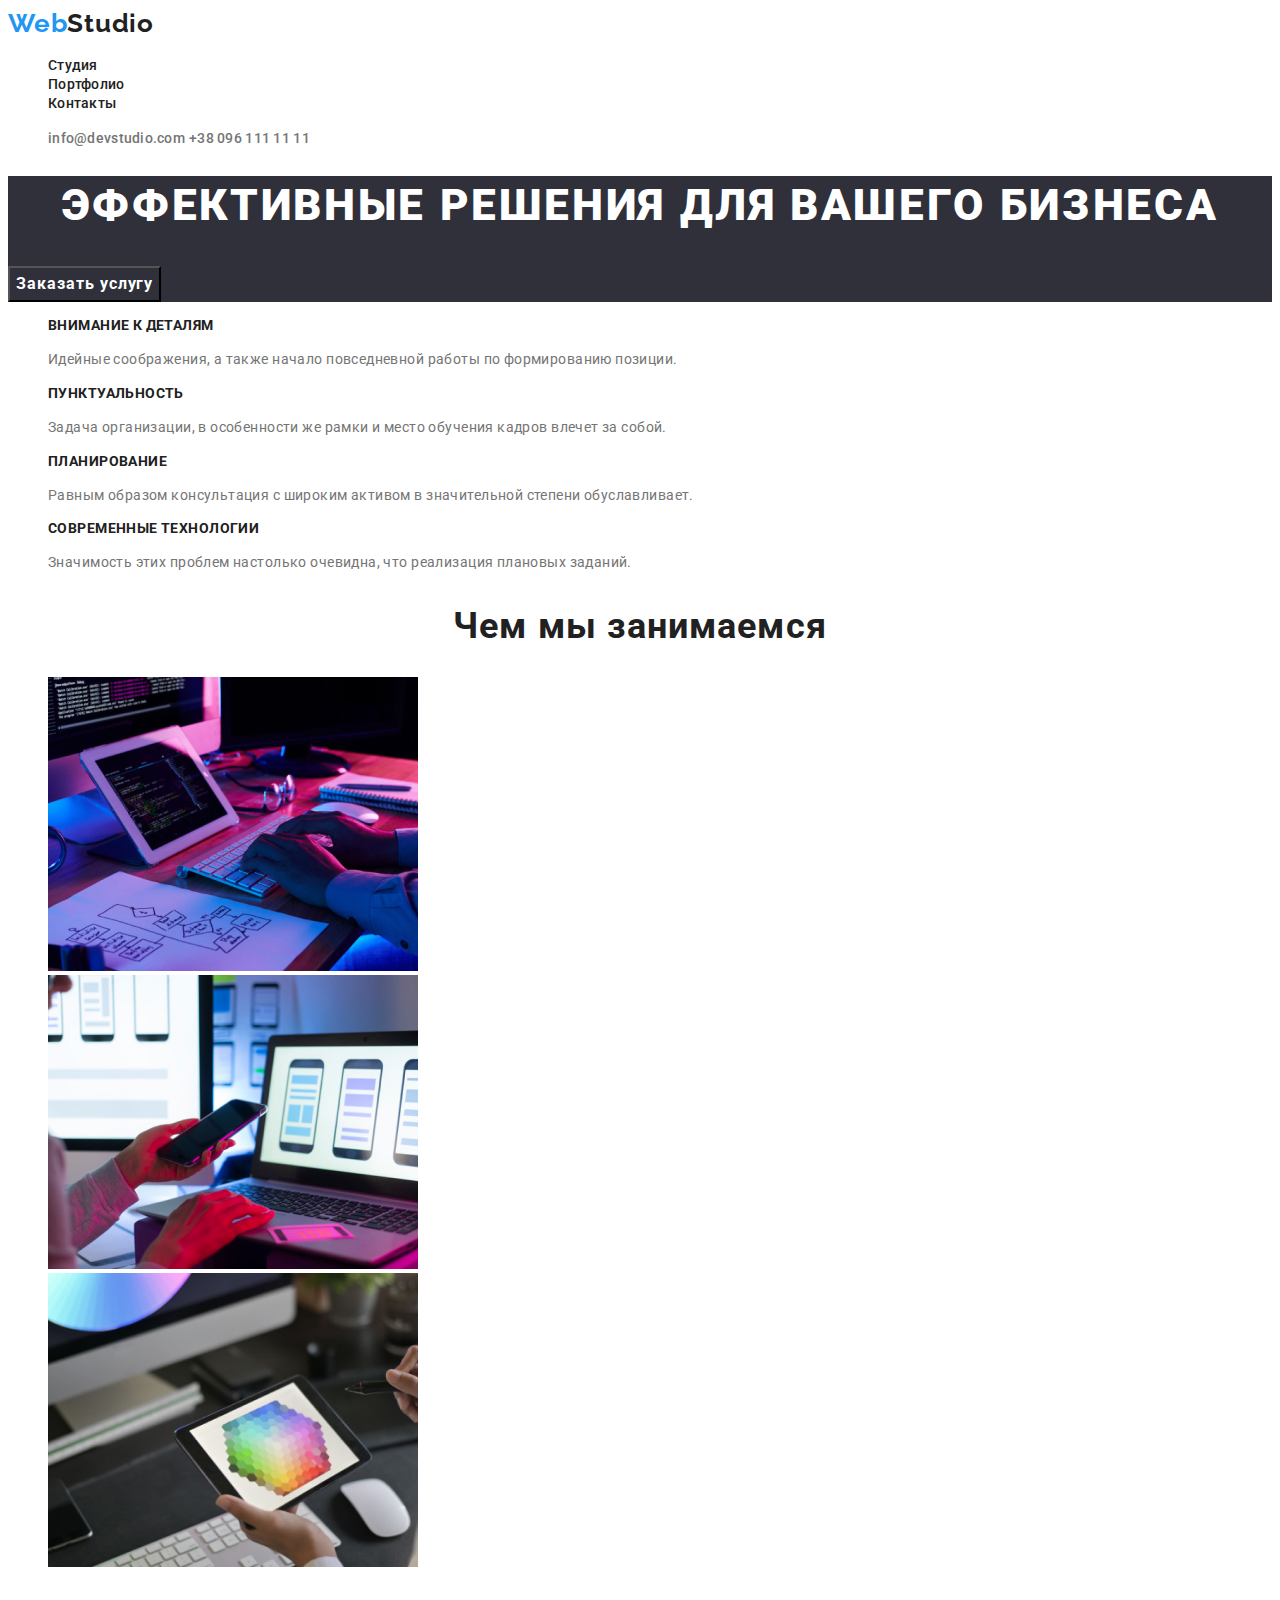
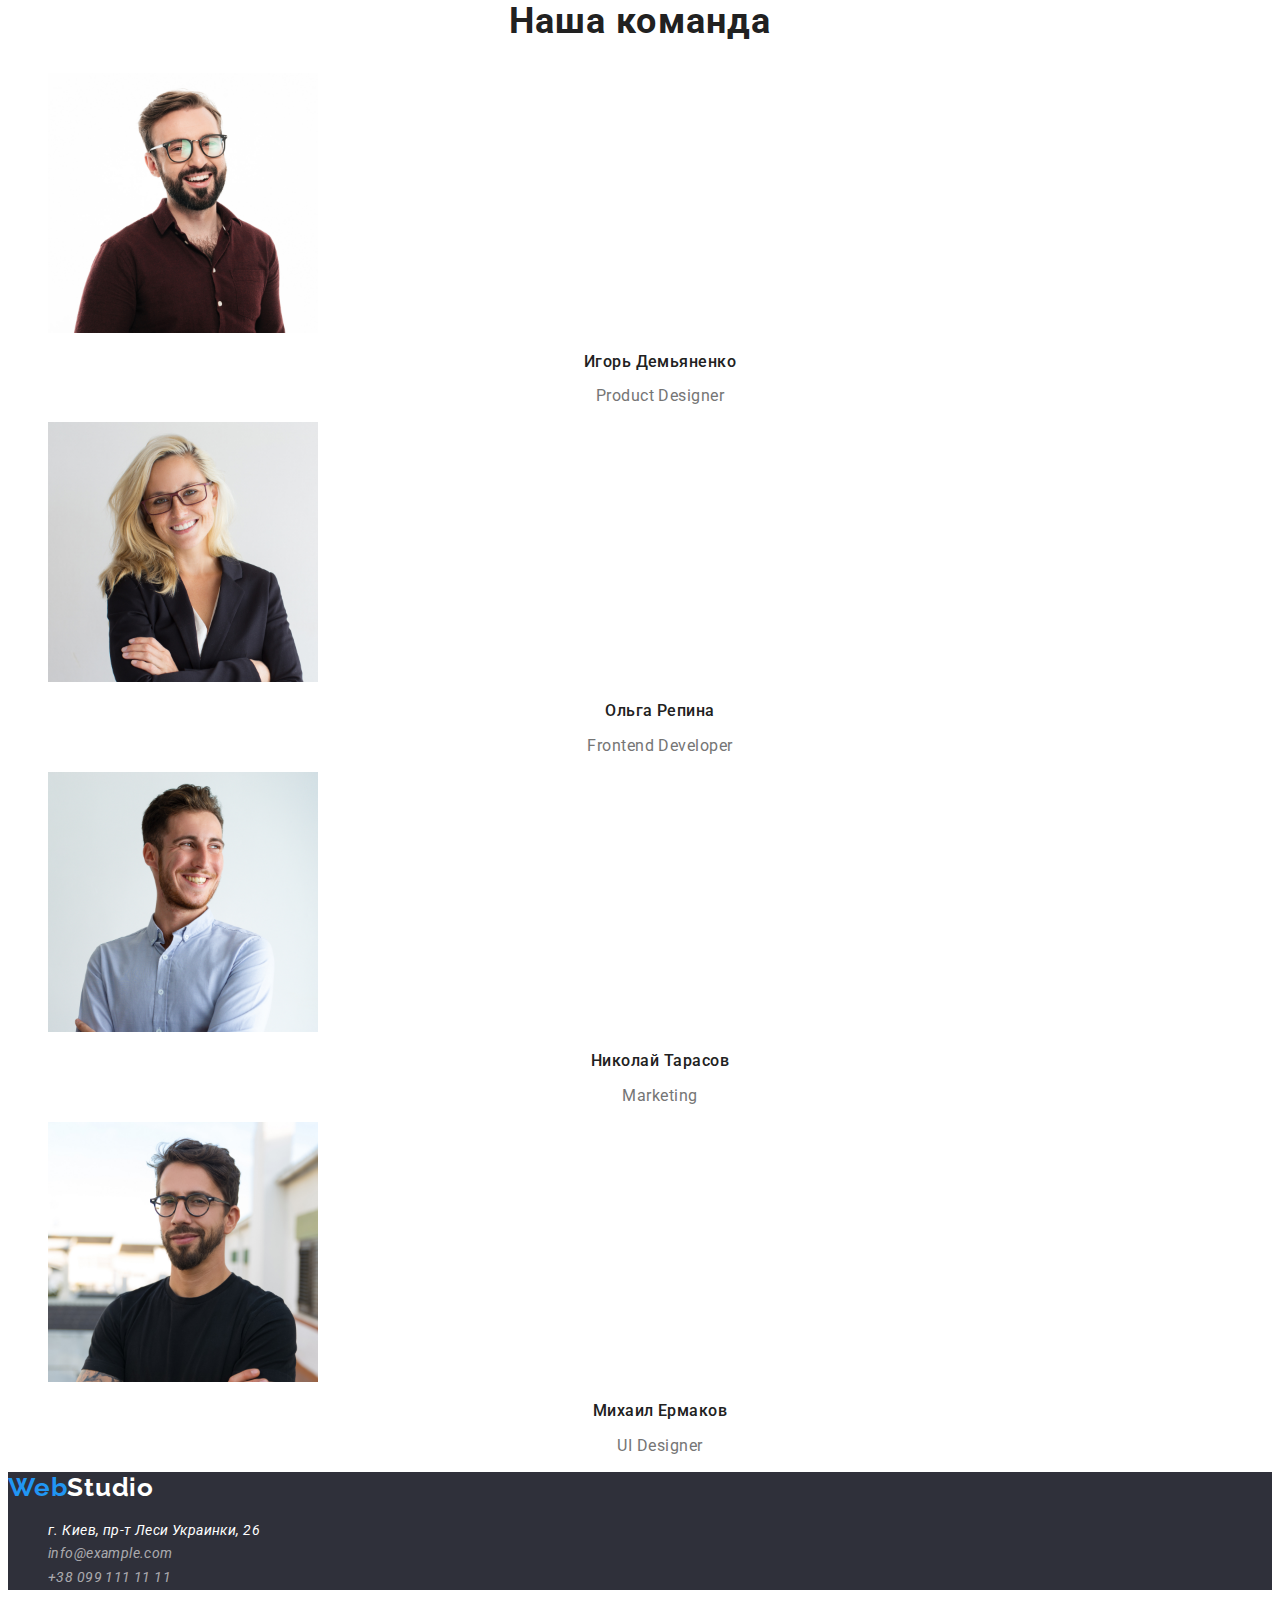
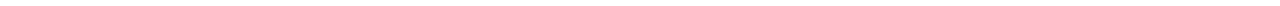
<file: index.html>
<!DOCTYPE html>
<html lang="ru">
  <head>
    <meta charset="UTF-8" />
    <meta http-equiv="X-UA-Compatible" content="IE=edge" />
    <meta name="viewport" content="width=device-width, initial-scale=1.0" />
    <title>Document</title>
    <link rel="stylesheet" href="./css/styles.css" />
    <!--Шрифт-->
    <link rel="preconnect" href="https://fonts.googleapis.com" />
    <link rel="preconnect" href="https://fonts.gstatic.com" crossorigin />
    <link
      href="https://fonts.googleapis.com/css2?family=Raleway:wght@700&family=Roboto:wght@400;500;700;900&display=swap"
      rel="stylesheet"
    />
  </head>
  <body>
    <!--Секція хедер-->
    <header class="header">
      <nav class="header-nav">
        <a class="header-logo link" href="./index.html">
          <span>Web</span>Studio
        </a>
        <ul class="header-list list">
          <li class="heade-list-item">
            <a class="header-link link" href=""> Студия </a>
          </li>
          <li class="heade-list-item">
            <a class="header-link link" href="./portfolio.html"> Портфолио </a>
          </li>
          <li class="heade-list-item">
            <a class="header-link link" href=""> Контакты </a>
          </li>
        </ul>
      </nav>
      <ul class="list">
        <li class="header-group">
          <a class="header-mail link contact" href="mailto:info@devstudio.com"
            >info@devstudio.com</a
          >
          <a class="header-contact link contact" href="tel:+380961111111"
            >+38 096 111 11 11</a
          >
        </li>
      </ul>
    </header>

    <!--Блок унікального контенту-->

    <main class="main">
      <div class="main-div">
        <!-- Секція шапка -->
        <section class="hat">
          <h1 class="hat-title">Эффективные решения для вашего бизнеса</h1>
          <button class="hat-btn" type="button">Заказать услугу</button>
        </section>
      </div>

      <!--Секція особливості-->
      <section class="section">
        <ul class="list">
          <li>
            <h3 class="section-title">Внимание к деталям</h3>
            <p class="section-paragraph">
              Идейные соображения, а также начало повседневной работы по
              формированию позиции.
            </p>
          </li>
          <li>
            <h3 class="section-title">Пунктуальность</h3>
            <p class="section-paragraph">
              Задача организации, в особенности же рамки и место обучения кадров
              влечет за собой.
            </p>
          </li>
          <li>
            <h3 class="section-title">Планирование</h3>
            <p class="section-paragraph">
              Равным образом консультация с широким активом в значительной
              степени обуславливает.
            </p>
          </li>
          <li>
            <h3 class="section-title">Современные технологии</h3>
            <p class="section-paragraph">
              Значимость этих проблем настолько очевидна, что реализация
              плановых заданий.
            </p>
          </li>
        </ul>
      </section>

      <!--Секція роботи-->
      <section class="work">
        <h2 class="section-work">Чем мы занимаемся</h2>
        <ul class="list">
          <li>
            <img
              src="./images/images-work/img-1.jpg"
              alt="Написання коду"
              width="370"
              height="294"
            />
          </li>
          <li>
            <img
              src="./images/images-work/img-2.jpg"
              alt="Робота з інтерфейсом"
              width="370"
              height="294"
            />
          </li>
          <li>
            <img
              src="./images/images-work/img-3.jpg"
              alt="Вибір кольору"
              width="370"
              height="294"
            />
          </li>
        </ul>
      </section>
      <!--Секція команда-->
      <section class="team">
        <h2 class="section-team">Наша команда</h2>
        <ul class="list">
          <li>
            <img
              src="./images/team/img-1.jpg"
              alt="Игорь Демьяненко"
              width="270"
              height="260"
            />
            <h3 class="section-name">Игорь Демьяненко</h3>
            <p class="section-profession" lang="en">Product Designer</p>
          </li>
          <li>
            <img
              src="./images/team/img-2.jpg"
              alt="Ольга Репина"
              width="270"
              height="260"
            />
            <h3 class="section-name">Ольга Репина</h3>
            <p class="section-profession" lang="en">Frontend Developer</p>
          </li>
          <li>
            <img
              src="./images/team/img-3.jpg"
              alt="Николай Тарасов"
              width="270"
              height="260"
            />
            <h3 class="section-name">Николай Тарасов</h3>
            <p class="section-profession" lang="en">Marketing</p>
          </li>
          <li>
            <img
              src="./images/team/img-4.jpg"
              alt="Михаил Ермаков"
              width="270"
              height="260"
            />
            <h3 class="section-name">Михаил Ермаков</h3>
            <p class="section-profession" lang="en">UI Designer</p>
          </li>
        </ul>
      </section>
    </main>
    <!--Секція футер-->
    <footer class="footer">
      <a class="footer-logo link" href=""><span>Web</span>Studio</a>
      <address class="footer-address">
        <ul class="list">
          <li>
            <a class="footer-second-address link" href=""
              >г. Киев, пр-т Леси Украинки, 26</a
            >
          </li>
          <li>
            <a class="footer-mail link contact" href="mailto:info@example.com"
              >info@example.com</a
            >
          </li>
          <li>
            <a class="footer-contact link contact" href="tel:+380991111111"
              >+38 099 111 11 11</a
            >
          </li>
        </ul>
      </address>
    </footer>
  </body>
</html>
</file>
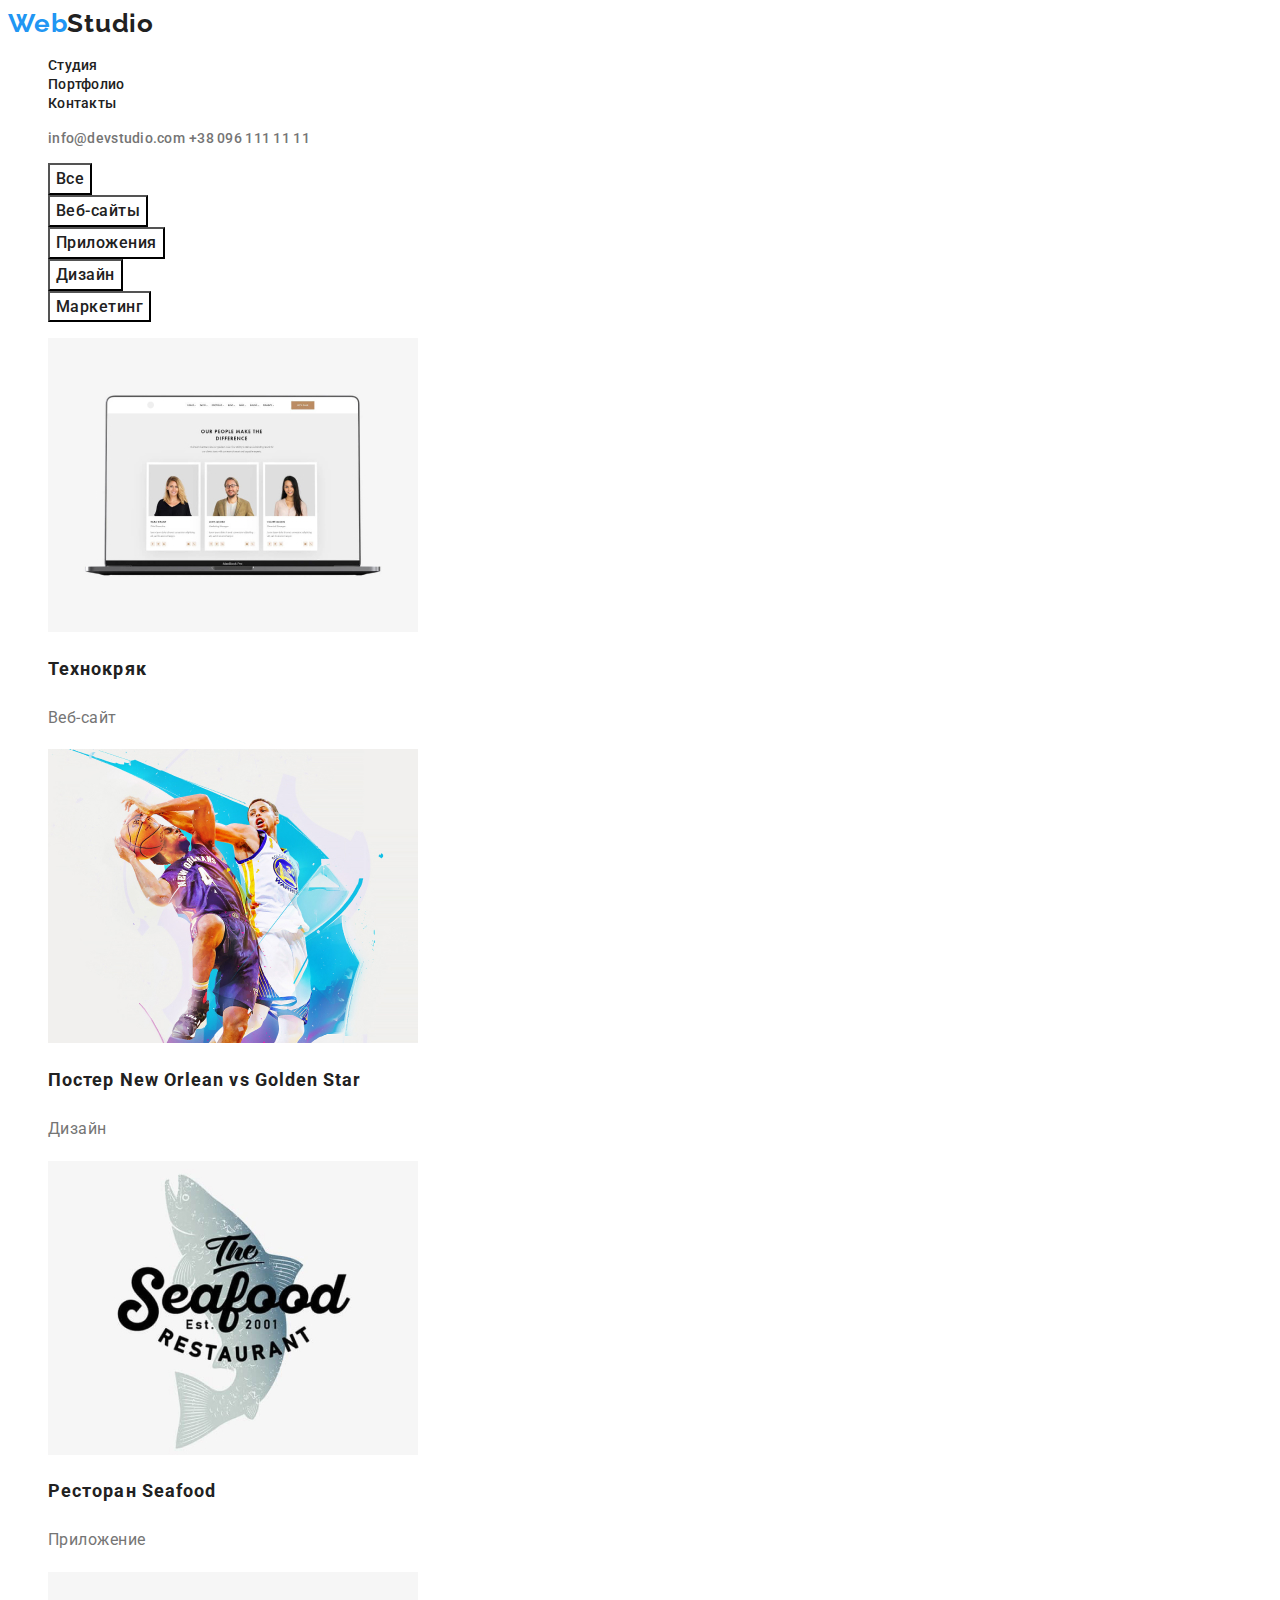
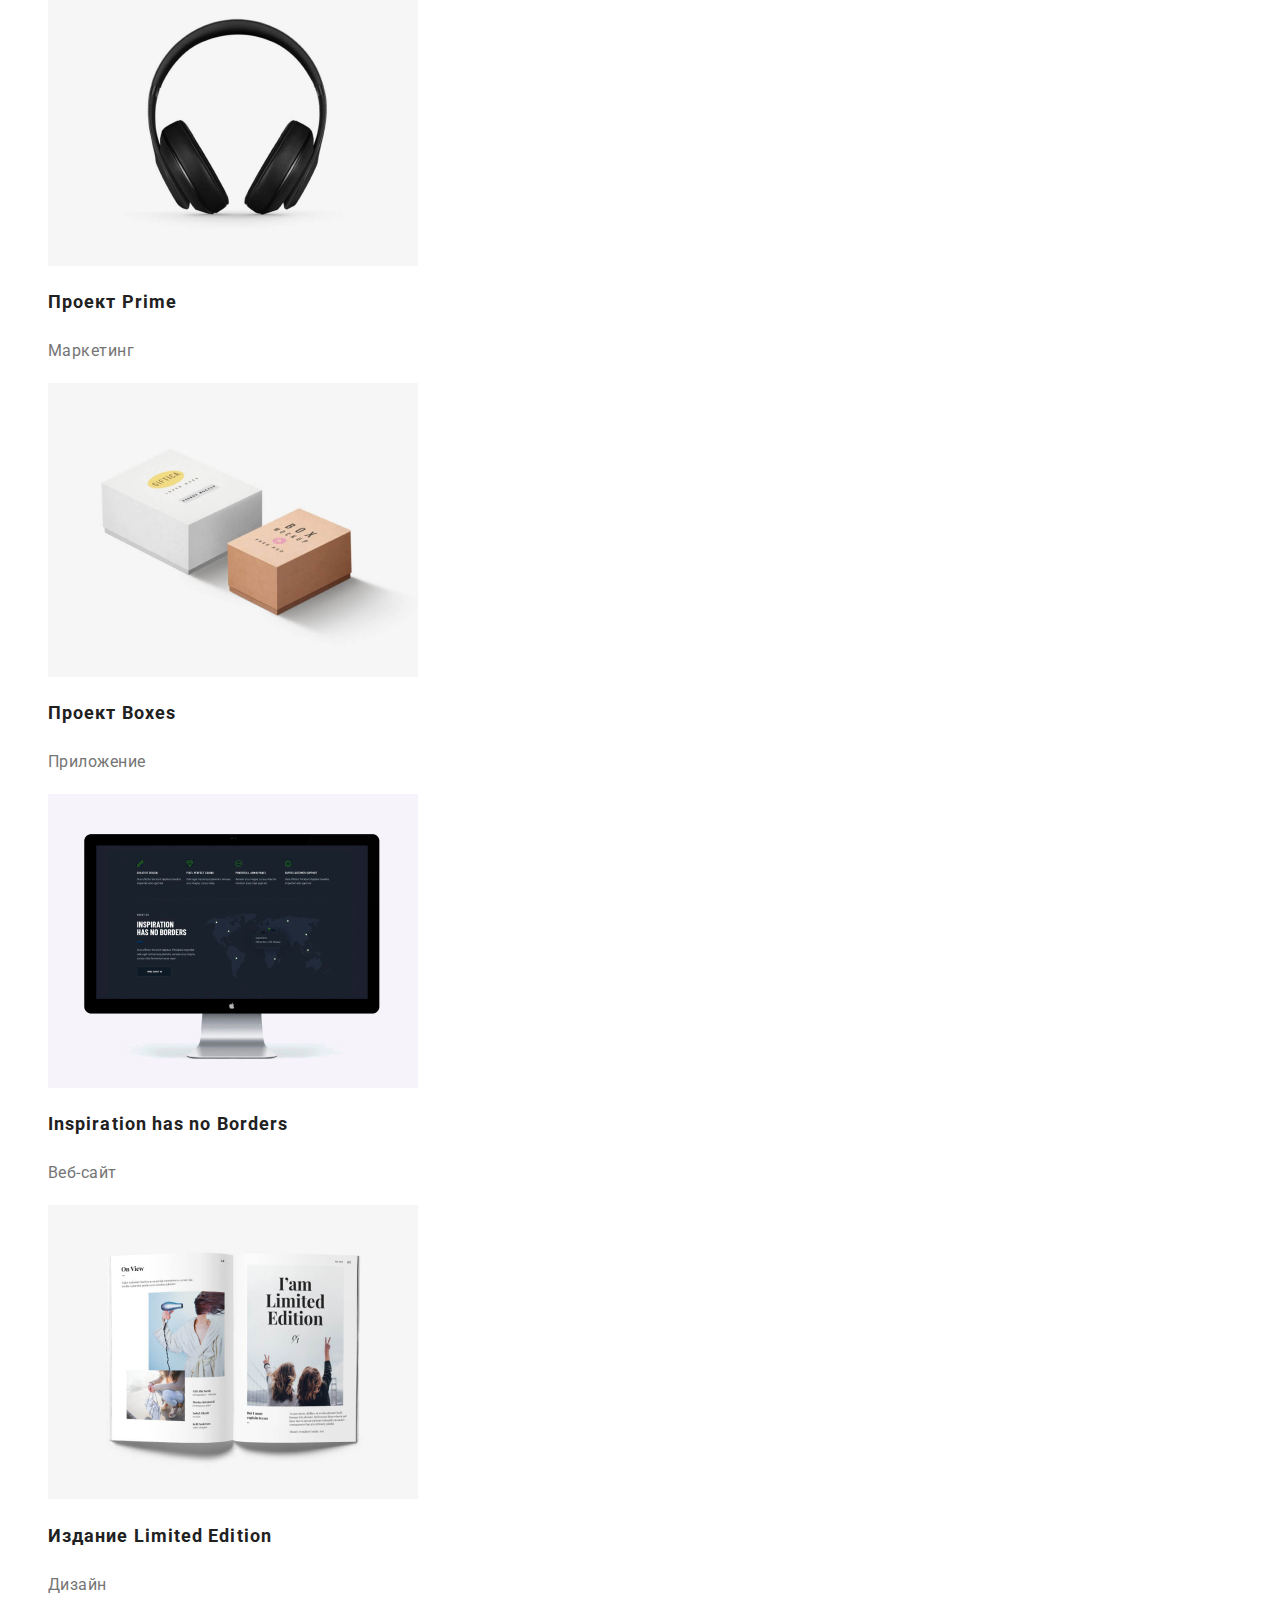
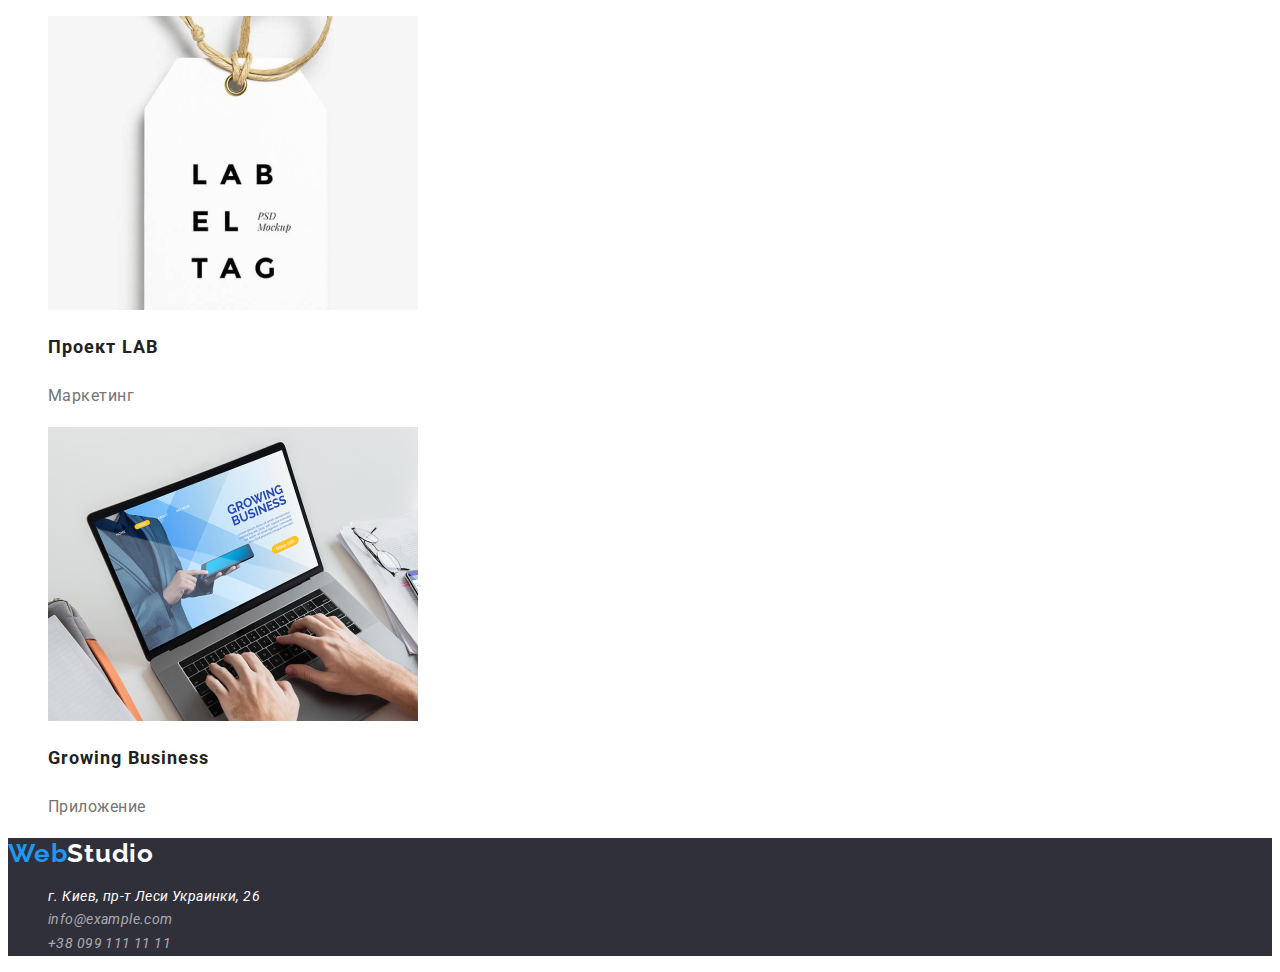
<file: portfolio.html>
<!DOCTYPE html>
<html lang="ru">
  <head>
    <meta charset="UTF-8" />
    <meta http-equiv="X-UA-Compatible" content="IE=edge" />
    <meta name="viewport" content="width=device-width, initial-scale=1.0" />
    <title>Document</title>
    <link rel="stylesheet" href="./css/styles.css" />
    <!--Шрифт-->
    <link rel="preconnect" href="https://fonts.googleapis.com" />
    <link rel="preconnect" href="https://fonts.gstatic.com" crossorigin />
    <link
      href="https://fonts.googleapis.com/css2?family=Raleway:wght@700&family=Roboto:wght@400;500;700;900&display=swap"
      rel="stylesheet"
    />
  </head>
  <body>
    <!--Секція хедер-->
    <header class="header">
      <nav class="header-nav">
        <a class="header-logo link" href="./index.html">
          <span>Web</span>Studio
        </a>
        <ul class="header-list list">
          <li class="heade-list-item">
            <a class="header-link link" href="./index.html"> Студия </a>
          </li>
          <li class="heade-list-item">
            <a class="header-link link" href="./portfolio.html"> Портфолио </a>
          </li>
          <li class="heade-list-item">
            <a class="header-link link" href=""> Контакты </a>
          </li>
        </ul>
      </nav>
      <ul class="list">
        <li class="header-group">
          <a class="header-mail link contact" href="mailto:info@devstudio.com"
            >info@devstudio.com</a
          >
          <a class="header-contact link contact" href="tel:+380961111111"
            >+38 096 111 11 11</a
          >
        </li>
      </ul>
    </header>

    <!--Блок унікального контенту-->

    <main class="main">
      <!--Фільтр робіт-->
      <section>
        <ul class="list">
          <li><button class="list-btn" type="button">Все</button></li>
          <li><button class="list-btn" type="button">Веб-сайты</button></li>
          <li><button class="list-btn" type="button">Приложения</button></li>
          <li><button class="list-btn" type="button">Дизайн</button></li>
          <li><button class="list-btn" type="button">Маркетинг</button></li>
        </ul>

        <!--Секція проекти-->

        <ul class="list">
          <li>
            <img
              src="./images/images-portfolio/img-1.jpg"
              alt=""
              width="370"
              height="294"
            />
            <h2 class="project">Технокряк</h2>
            <p class="project-paragraph">Веб-сайт</p>
          </li>
          <li>
            <img
              src="./images/images-portfolio/img-2.jpg"
              alt=""
              width="370"
              height="294"
            />
            <h2 class="project">Постер New Orlean vs Golden Star</h2>
            <p class="project-paragraph">Дизайн</p>
          </li>
          <li>
            <img
              src="./images/images-portfolio/img-3.jpg"
              alt=""
              width="370"
              height="294"
            />
            <h2 class="project">Ресторан Seafood</h2>
            <p class="project-paragraph">Приложение</p>
          </li>
          <li>
            <img
              src="./images/images-portfolio/img-4.jpg"
              alt=""
              width="370"
              height="294"
            />
            <h2 class="project">Проект Prime</h2>
            <p class="project-paragraph">Маркетинг</p>
          </li>
          <li>
            <img
              src="./images/images-portfolio/img-5.jpg"
              alt=""
              width="370"
              height="294"
            />
            <h2 class="project">Проект Boxes</h2>
            <p class="project-paragraph">Приложение</p>
          </li>
          <li>
            <img
              src="./images/images-portfolio/img-6.jpg"
              alt=""
              width="370"
              height="294"
            />
            <h2 class="project">Inspiration has no Borders</h2>
            <p class="project-paragraph">Веб-сайт</p>
          </li>
          <li>
            <img
              src="./images/images-portfolio/img-7.jpg"
              alt=""
              width="370"
              height="294"
            />
            <h2 class="project">Издание Limited Edition</h2>
            <p class="project-paragraph">Дизайн</p>
          </li>
          <li>
            <img
              src="./images/images-portfolio/img-8.jpg"
              alt=""
              width="370"
              height="294"
            />
            <h2 class="project">Проект LAB</h2>
            <p class="project-paragraph">Маркетинг</p>
          </li>
          <li>
            <img
              src="./images/images-portfolio/img-9.jpg"
              alt=""
              width="370"
              height="294"
            />
            <h2 class="project">Growing Business</h2>
            <p class="project-paragraph">Приложение</p>
          </li>
        </ul>
      </section>
    </main>
    <!--Секція футер-->

    <footer class="footer">
      <a class="footer-logo link" href=""><span>Web</span>Studio</a>
      <address class="footer-address">
        <ul class="list">
          <li>
            <a class="footer-second-address link" href=""
              >г. Киев, пр-т Леси Украинки, 26</a
            >
          </li>
          <li>
            <a class="footer-mail link contact" href="mailto:info@example.com"
              >info@example.com</a
            >
          </li>
          <li>
            <a class="footer-contact link contact" href="tel:+380991111111"
              >+38 099 111 11 11</a
            >
          </li>
        </ul>
      </address>
    </footer>
  </body>
</html>
</file>
<file: css/styles.css>
:root {
  /* Фон */
  --main-font: "Roboto";
  --secondary-font: "Raleway";
  /* Колір тексту*/
  --main-txt-color: #212121;
  --accent-txt-color: #2196f3;
  --grey-txt-color: #757575;
}

body {
  font-family: var(--main-font), sans-serif;
  color: #e5e5e5;
}

/* Індекс html */

/* Робота по класах*/
.link {
  text-decoration: none;
}
.list {
  list-style: none;
}

.contact:hover,
.contact:focus {
  color: var(--accent-txt-color);
}

/* Секція хедер */
.header {
  background-color: #ffffff;
}

.header-logo {
  font-family: "Raleway";
  font-style: normal;
  font-weight: 700;
  font-size: 26px;
  line-height: 1.19;
  letter-spacing: 0.03em;
  color: var(--main-txt-color);
}

.header-logo span{
  color:var(--accent-txt-color)
}

.header-link {
  font-weight: 500;
  font-size: 14px;
  line-height: 1.14;
  letter-spacing: 0.02em;
  color: var(--main-txt-color);
}

.header-link:hover,
.header-link:focus {
  color: var(--accent-txt-color);
}

.header-mail {
  font-weight: 500;
  font-size: 14px;
  line-height: 1.14;
  letter-spacing: 0.02em;
  color: var(--grey-txt-color);
}

.header-contact {
  font-weight: 500;
  font-size: 14px;
  line-height: 1.14;
  letter-spacing: 0.02em;
  color: var(--grey-txt-color);
}

/* Секція шапка */

.main-div {
  background-color: #2f303a;
}

.hat-title {
  font-weight: 900;
  font-size: 44px;
  line-height: 1.36;
  text-align: center;
  letter-spacing: 0.06em;
  text-transform: uppercase;
  color: #ffffff;
}
.hat-btn {
  font-family: inherit;
  font-weight: 700;
  font-size: 16px;
  line-height: 1.88;
  display: flex;
  align-items: center;
  text-align: center;
  letter-spacing: 0.06em;
  color: #ffffff;
  cursor: pointer;
  background-color: transparent;
}
.hat-btn:hover,
.hat-btn:focus {
  background-color: var(--accent-txt-color);
  color: #ffffff;
}

/* Секція особливості */

.section-title {
  font-weight: 700;
  font-size: 14px;
  line-height: 1.14;
  letter-spacing: 0.03em;
  text-transform: uppercase;
  color: var(--main-txt-color);
}
.section-paragraph {
  font-size: 14px;
  line-height: 1.71;
  letter-spacing: 0.03em;
  color: #757575;
}

/* Секція роботи */

.section-work {
  font-weight: 700;
  font-size: 36px;
  line-height: 42px;
  text-align: center;
  letter-spacing: 0.03em;
  color: var(--main-txt-color);
}

/* Секція команда */

.section-team {
  font-weight: 700;
  font-size: 36px;
  line-height: 1.16;
  text-align: center;
  letter-spacing: 0.03em;
  color: var(--main-txt-color);
}

.section-name {
  font-weight: 500;
  font-size: 16px;
  line-height: 1.18;
  text-align: center;
  letter-spacing: 0.03em;
  color: var(--main-txt-color);
}

.section-profession {
  font-weight: 400;
  font-size: 16px;
  line-height: 1.18;
  text-align: center;
  letter-spacing: 0.03em;
  color: var(--grey-txt-color);
}

/* Секція футер */

.footer {
  background-color: #2f303a;
}
.footer-logo {
  font-family: "Raleway";
  font-style: normal;
  font-weight: 700;
  font-size: 26px;
  line-height: 1.19;
  letter-spacing: 0.03em;
color: #FFFFFF;
}

.footer-logo span{
  color: var(--accent-txt-color);
}

.footer-second-address {
  font-size: 14px;
  line-height: 1.71;
  letter-spacing: 0.03em;
  color: #ffffff;
}

.footer-mail {
  font-size: 14px;
  line-height: 1.71;
  letter-spacing: 0.03em;
  color: rgba(255, 255, 255, 0.6);
}

.footer-contact {
  font-size: 14px;
  line-height: 1.71;
  letter-spacing: 0.03em;
  color: rgba(255, 255, 255, 0.6);
}

/* Портфоліо */

/* Фільт робіт */

.list-btn {
  font-family: inherit;
  font-weight: 500;
  font-size: 16px;
  line-height: 1.62;
  text-align: center;
  letter-spacing: 0.03em;
  color: var(--main-txt-color);
  cursor: pointer;
  background-color: transparent;
}

.list-btn:hover,
.list-btn:focus {
  background-color: var(--accent-txt-color);
  color: #ffffff;
}

/* Секція проекти */

.project {
  font-weight: 700;
  font-size: 18px;
  line-height: 2;
  letter-spacing: 0.06em;
  color: var(--main-txt-color);
}

.project-paragraph {
  font-weight: 400;
  font-size: 16px;
  line-height: 1.88;
  letter-spacing: 0.03em;
  color: var(--grey-txt-color);
}
</file>
